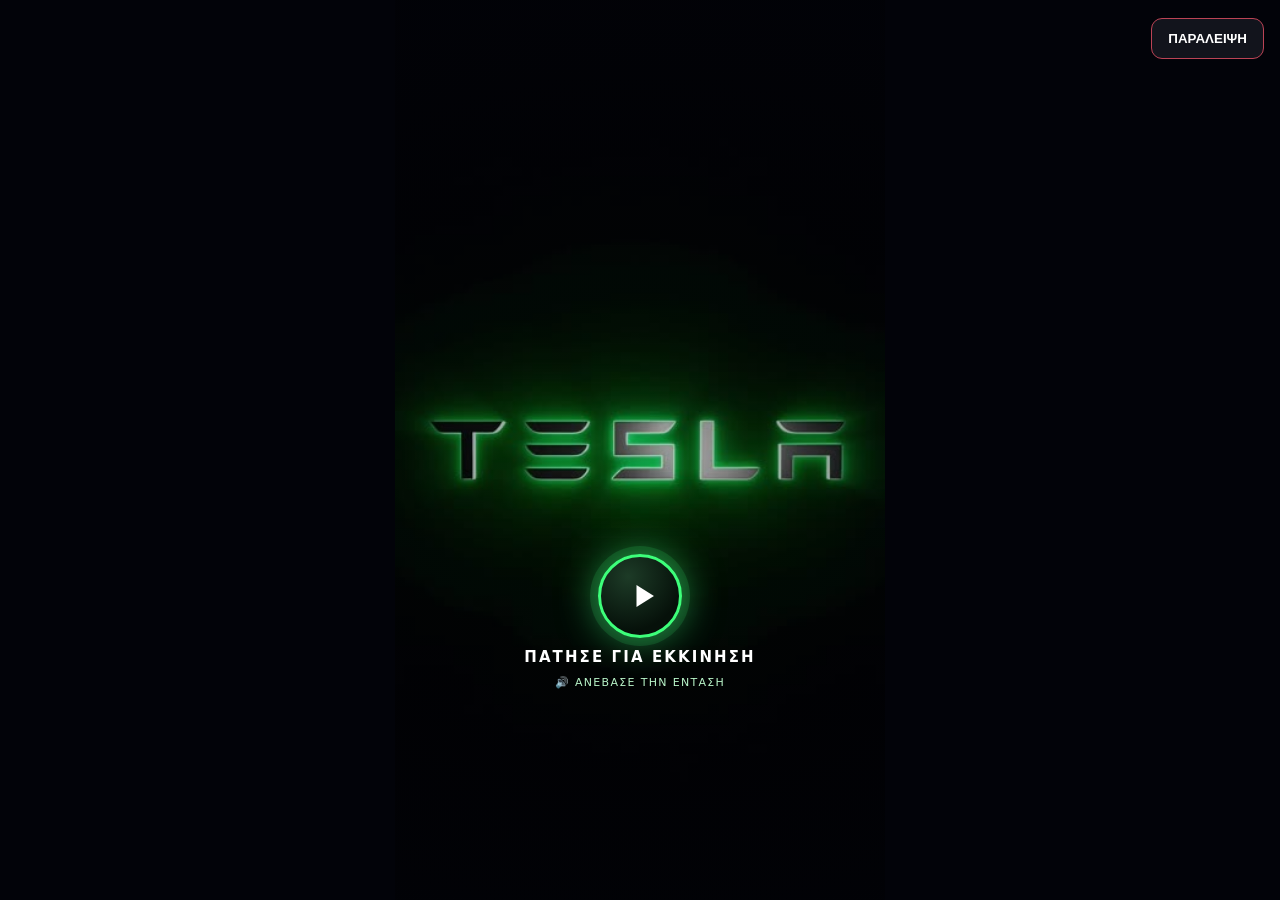
<file: index.html>
<!doctype html>
<html lang="el">
<head>
  <meta charset="utf-8">
  <meta name="viewport" content="width=device-width,initial-scale=1,viewport-fit=cover">
  <meta name="theme-color" content="#090b10">
  <title>Γιάννης 10 | Tesla Party</title>
  <link rel="stylesheet" href="style.css">
</head>
<body>
  <div id="intro-overlay" class="intro-overlay" aria-label="Tesla intro video">
    <video id="intro-video" class="intro-video" playsinline webkit-playsinline preload="auto" poster="assets/intro-poster.jpg">
      <source src="assets/intro.mp4" type="video/mp4">
    </video>
    <div id="intro-gate" class="intro-gate">
      <button id="intro-start" class="intro-start" type="button" aria-label="Έναρξη με ήχο">
        <span class="start-ring"><svg viewBox="0 0 100 100" aria-hidden="true"><path d="M38 26 76 50 38 74Z" fill="white"/></svg></span>
        <b>ΠΑΤΗΣΕ ΓΙΑ ΕΚΚΙΝΗΣΗ</b>
        <small>🔊 ΑΝΕΒΑΣΕ ΤΗΝ ΕΝΤΑΣΗ</small>
      </button>
    </div>
    <button id="intro-unmute" class="intro-unmute" type="button" hidden>🔇 ΠΑΤΗΣΕ ΓΙΑ ΗΧΟ</button>
    <button id="skip-intro" class="skip-intro" type="button">ΠΑΡΑΛΕΙΨΗ</button>
  </div>

  <main id="site-shell" class="shell shell-hidden locked">
    <header class="ri" style="--d:0s">
      <b class="mark">T</b>
      <div>TESLA<small>BIRTHDAY ACCESS PORTAL</small></div>
      <span>● ONLINE</span>
    </header>

    <section id="activation" class="activation">
      <button id="power" class="power-button" aria-label="Επιβεβαίωση παρουσίας" type="button">
        <span class="power-glow"></span>
        <span class="power-sheen"></span>
        <span class="power-ring"></span>
        <span class="power-core">
          <svg viewBox="0 0 100 100" aria-hidden="true">
            <path d="M58 8 24 56H47L42 92 76 44H53Z" fill="white"/>
          </svg>
        </span>
      </button>
      <div class="act-text">
        <h3 class="cta">ΠΑΤΑ ΓΙΑ ΕΝΕΡΓΟΠΟΙΗΣΗ</h3>
        <small>ΕΠΙΒΕΒΑΙΩΣΗ ΠΑΡΟΥΣΙΑΣ · TOUCH TO ACTIVATE</small>
      </div>
    </section>

    <section id="access" class="ri" style="--d:.15s" hidden>
      <div class="access-row">
        <div class="unlock" aria-hidden="true"><svg viewBox="0 0 24 24"><path d="M7 11V8a5 5 0 0 1 9.6-2" fill="none" stroke="currentColor" stroke-width="2" stroke-linecap="round"/><rect x="5" y="11" width="14" height="10" rx="2.5" fill="currentColor"/></svg></div>
        <div class="access-text">
          <p>KEY CARD <span id="card-number">001</span> · <strong>ACCESS GRANTED</strong></p>
          <h1 id="guest-name">ΑΛΕΞΑΝΔΡΟΣ</h1>
        </div>
      </div>
      <p class="access-note">Το προσωπικό σου κλειδί για το πάρτι μόλις ενεργοποιήθηκε!</p>
      <small class="access-small">Η καταγραφή παρουσίας δεν έχει ενεργοποιηθεί ακόμη.</small>
    </section>

    <section class="hero" id="hero">
      <div class="photo" id="hero-photo">
        <img src="assets/roadster.jpg" alt="Tesla Roadster — Κυριακή 29 Νοεμβρίου, 14:00, TenPin Bowling Καλαμαριά">
        <video id="landing-video" class="landing-video" muted playsinline webkit-playsinline preload="auto" aria-hidden="true" tabindex="-1">
          <source src="assets/landing.mp4" type="video/mp4">
        </video>
        <img class="sky-cover" src="assets/roadster-clean.jpg" alt="" aria-hidden="true">
        <canvas id="smoke-canvas" class="smoke-canvas" aria-hidden="true"></canvas>
        <img class="panels-overlay ri" style="--d:.1s" src="assets/panels.webp" alt="" aria-hidden="true">
        <a class="maps-hotspot ri" style="--d:.3s" href="https://www.google.com/maps/search/?api=1&query=TenPin%20Bowling%2C%20Mitropolitou%20Kallidou%20112%2C%20Kalamaria%20551%2031" target="_blank" rel="noopener" aria-label="TenPin Bowling Καλαμαριά — άνοιγμα στους Χάρτες Google"><span></span></a>
      </div>
      <div class="copy ri" style="--d:.35s">
        <small>YOU'RE INVITED</small>
        <h2>ΓΙΑΝΝΗΣ <em>10</em></h2>
        <p class="invite-text">Σε περιμένω να γιορτάσουμε μαζί τα 10α γενέθλιά μου σε ένα ξεχωριστό <b>Tesla Party</b> με πολλή διασκέδαση, μπόουλινγκ και ποδόσφαιρο!</p>
      </div>
    </section>

    <section class="details ri" style="--d:.55s">
      <div class="d-date"><small>ΗΜΕΡΟΜΗΝΙΑ</small><b><span>Κυριακή</span> <span>29 Νοεμβρίου 2026</span></b></div>
      <div class="d-time"><small>ΩΡΑ</small><b>14:00</b></div>
      <div class="d-place"><small>ΤΟΠΟΘΕΣΙΑ</small><b><span>TenPin Bowling</span> <span>Καλαμαριά</span></b></div>
    </section>

    <nav class="ri" style="--d:.75s">
      <a href="https://www.google.com/maps/search/?api=1&query=TenPin%20Bowling%2C%20Mitropolitou%20Kallidou%20112%2C%20Kalamaria%20551%2031" target="_blank" rel="noopener">📍 ΟΔΗΓΙΕΣ ΠΡΟΣΒΑΣΗΣ</a>
      <a href="party.ics" download>📅 ΠΡΟΣΘΗΚΗ ΣΤΟ ΗΜΕΡΟΛΟΓΙΟ</a>
    </nav>

    <section class="video ri" style="--d:.9s">
      <h3>VIDEO INVITATION</h3>
      <p>Το intro ενεργοποιήθηκε. Μπορείς να το ξαναδείς ή να επαναλάβεις την ενεργοποίηση.</p>
      <div class="video-actions">
        <button id="replay-intro" class="secondary-btn" type="button">▶ ΠΑΙΞΕ ΞΑΝΑ ΤΟ INTRO</button>
        <button id="replay" class="secondary-btn" type="button">⚡ ΕΠΑΝΑΛΗΨΗ ΕΝΕΡΓΟΠΟΙΗΣΗΣ</button>
      </div>
    </section>

    <footer class="ri" style="--d:1s">TESLA PARTY · ΓΙΑΝΝΗΣ 10 <span>KEY CARD <b id="footer-number">001</b></span></footer>
  </main>

  <script src="launch-env.js"></script>
  <script src="smoke.js"></script>
  <script src="script.js"></script>
</body>
</html>
</file>
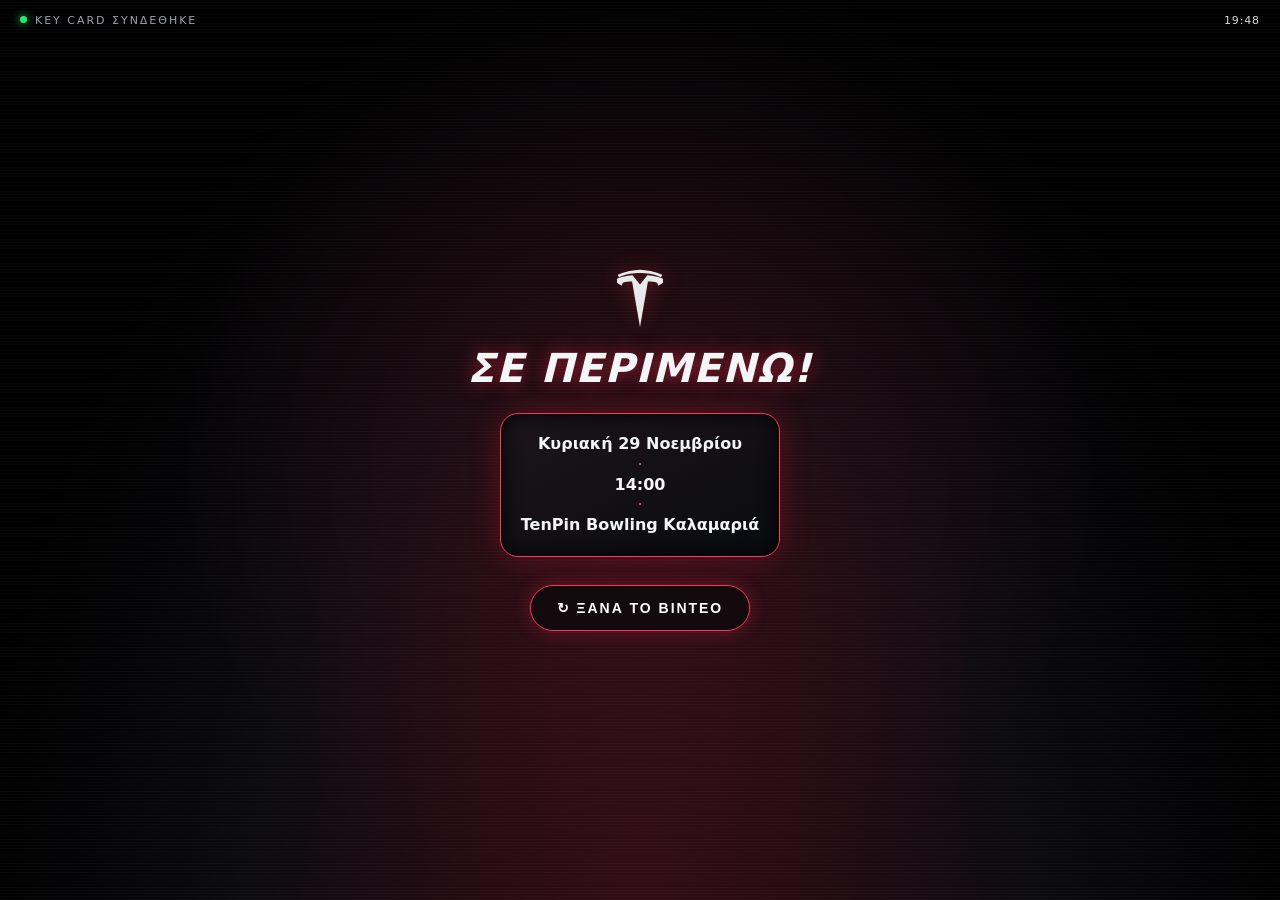
<file: nfc/index.html>
<!doctype html>
<html lang="el">
<head>
<meta charset="utf-8">
<meta name="viewport" content="width=device-width,initial-scale=1,viewport-fit=cover">
<meta name="theme-color" content="#000000">
<title>Γιάννης 10 · Tesla Key</title>
<meta name="description" content="Ενεργοποίησε το Tesla του Γιάννη">
<link rel="stylesheet" href="nfc.css">
</head>
<body>
<main id="screen" class="screen state-idle">
  <div class="bg-glow"></div>
  <div class="scanline"></div>

  <header class="topbar">
    <span class="status"><i class="dot"></i>KEY CARD ΣΥΝΔΕΘΗΚΕ</span>
    <span class="clock" id="clock">--:--</span>
  </header>

  <section class="boot" id="boot">
    <svg class="tlogo" viewBox="0 0 342 432" aria-hidden="true">
      <path fill="currentColor" d="M171 432 230 93c56 0 74 6 76 31 0 0 38-14 56-43C294 49 226 47 226 47L171 115 116 47S48 49-20 81c18 29 56 43 56 43 2-25 20-31 76-31l59 339Z" transform="translate(0 0)"/>
      <path fill="currentColor" d="M171 30c45 0 100 6 156 31 7-13 9-19 9-19C275 18 220 6 171 5 122 6 67 18 6 42c0 0 3 7 9 19C71 36 126 30 171 30Z"/>
    </svg>
    <div class="brand">T E S L A</div>
    <div class="sub">ΓΕΝΕΘΛΙΑ ΓΙΑΝΝΗ · 10</div>

    <button id="power" class="power" type="button" aria-label="Ενεργοποίηση">
      <span class="ring"></span>
      <svg class="bolt" viewBox="0 0 100 100" aria-hidden="true"><path d="M58 8 24 56H47L42 92 76 44H53Z" fill="#fff"/></svg>
    </button>
    <div class="label">ΕΝΕΡΓΟΠΟΙΗΣΗ</div>
    <div class="hint">ΠΑΤΑ ΓΙΑ ΕΝΕΡΓΟΠΟΙΗΣΗ</div>
  </section>

  <section class="poweron" id="poweron" aria-hidden="true">
    <svg class="tlogo big" viewBox="0 0 342 432" aria-hidden="true">
      <path fill="currentColor" d="M171 432 230 93c56 0 74 6 76 31 0 0 38-14 56-43C294 49 226 47 226 47L171 115 116 47S48 49-20 81c18 29 56 43 56 43 2-25 20-31 76-31l59 339Z"/>
      <path fill="currentColor" d="M171 30c45 0 100 6 156 31 7-13 9-19 9-19C275 18 220 6 171 5 122 6 67 18 6 42c0 0 3 7 9 19C71 36 126 30 171 30Z"/>
    </svg>
    <div class="bar"><i></i></div>
    <div class="ptext">ΕΝΕΡΓΟΠΟΙΗΣΗ ΣΥΣΤΗΜΑΤΟΣ…</div>
  </section>

  <section class="player" id="player">
    <video id="video" playsinline webkit-playsinline preload="auto"></video>
    <div class="tap-sound" id="tapSound" hidden>🔊 ΠΑΤΑ ΓΙΑ ΗΧΟ</div>
  </section>

  <section class="endcard" id="endcard">
    <svg class="tlogo small" viewBox="0 0 342 432" aria-hidden="true">
      <path fill="currentColor" d="M171 432 230 93c56 0 74 6 76 31 0 0 38-14 56-43C294 49 226 47 226 47L171 115 116 47S48 49-20 81c18 29 56 43 56 43 2-25 20-31 76-31l59 339Z"/>
      <path fill="currentColor" d="M171 30c45 0 100 6 156 31 7-13 9-19 9-19C275 18 220 6 171 5 122 6 67 18 6 42c0 0 3 7 9 19C71 36 126 30 171 30Z"/>
    </svg>
    <h1>ΣΕ ΠΕΡΙΜΕΝΩ!</h1>
    <div class="info">
      <div><b>Κυριακή 29 Νοεμβρίου</b></div>
      <div class="sep">·</div>
      <div><b>14:00</b></div>
      <div class="sep">·</div>
      <div><b>TenPin Bowling Καλαμαριά</b></div>
    </div>
    <button id="replay" class="replay" type="button">↻ ΞΑΝΑ ΤΟ ΒΙΝΤΕΟ</button>
  </section>
</main>
<script src="nfc.js"></script>
</body>
</html>
</file>
<file: style.css>
*{box-sizing:border-box}body{margin:0;background:radial-gradient(ellipse at top,#341015,#090b10 55%);color:#f4f5f7;font-family:system-ui,-apple-system,sans-serif}.shell{max-width:600px;margin:auto;padding:24px 18px 40px}header{display:flex;align-items:center;gap:12px;margin-bottom:24px;font-size:20px;font-weight:800;letter-spacing:.35em}.mark{font-size:28px;border:1px solid #ed3341;border-radius:12px;padding:5px 14px}header small{display:block;font-size:8px;letter-spacing:.12em;color:#aaa;margin-top:5px}header span{margin-left:auto;font-size:10px;color:#fc6670;letter-spacing:0}#activation{text-align:center;padding:26px 0 36px}#power{display:grid;place-items:center;width:170px;height:170px;margin:auto;border-radius:50%;border:5px solid #f43c56;background:radial-gradient(circle at 35% 20%,#40434b,#111218 65%,#050609);box-shadow:0 0 0 9px #a522362b,0 0 35px #ed294b,inset 0 0 25px #000;animation:pulse 2.2s infinite;cursor:pointer}#power svg{width:100px;height:100px;filter:drop-shadow(0 0 8px #fff8)}#activation h3{font-size:16px;letter-spacing:.08em}#activation small{color:#aaa;letter-spacing:.2em}#activation.pressed #power{filter:brightness(2.2);transform:scale(.93)}#access{text-align:center;border:1px solid #7e2631;border-radius:20px;padding:24px 12px;background:linear-gradient(155deg,#1c151b,#090b10);box-shadow:0 0 40px #bd112a20}#access[hidden],#activation[hidden]{display:none}#access.reveal{animation:reveal .8s both}#access>p:first-child,#access>p:nth-of-type(2){color:#b6b8bf;letter-spacing:.2em;font-size:11px}#access strong{color:#ff5967;letter-spacing:.2em}.unlock{width:72px;height:72px;margin:17px auto;display:grid;place-items:center;border:2px solid #f43d51;border-radius:50%;box-shadow:0 0 28px #ed1f3b88;font-size:43px}#access h1{font-size:clamp(30px,8vw,45px);margin:0;overflow-wrap:anywhere}#access small{color:#bba;font-size:11px}.hero{margin-top:22px;border:1px solid #80202b;border-radius:18px;overflow:hidden;background:#0c0d12}.photo{position:relative;overflow:hidden}.photo img{display:block;width:100%;aspect-ratio:1.85;object-fit:cover}.glow{position:absolute;inset:40% 0 0;background:radial-gradient(ellipse at 50% 100%,#ff6b34b8,transparent 60%);opacity:0}.smoke{position:absolute;bottom:-30%;width:65%;height:60%;border-radius:50%;background:radial-gradient(ellipse,#e5e5e5d0,#a8a8b088 40%,transparent 70%);filter:blur(14px);opacity:0}.a{left:-15%}.b{left:20%}.c{right:-20%}.launch .glow{animation:glow 3s}.launch .smoke{animation:smoke 3s ease-out}.launch .b{animation-delay:.2s}.launch .c{animation-delay:.4s}.launch img{animation:shake .12s 10 alternate}.copy{text-align:center;padding:18px 20px 24px}.copy small{color:#ff5360;letter-spacing:.3em}.copy h2{font-size:clamp(28px,8vw,46px);margin:5px 0}.copy em{font-style:normal;color:#ff4a5a}.copy p{font-size:15px;line-height:1.6}.details{display:grid;grid-template-columns:1fr .7fr 1fr;gap:8px;margin-top:15px}.details div{border:1px solid #b82938;border-radius:12px;padding:15px 7px;text-align:center;background:#171016;min-height:106px}.details small{display:block;font-size:9px;color:#ff6b76;margin-bottom:9px}.details b{font-size:clamp(11px,2.7vw,15px)}nav{display:grid;gap:10px;margin:22px 0}nav a,.video button{display:block;width:100%;text-align:center;border:1px solid #a42b38;border-radius:12px;padding:15px 10px;color:white;text-decoration:none;font-weight:750;font-size:12px;background:#171016}nav a:first-child{background:linear-gradient(90deg,#d51c35,#8f1324)}.video{text-align:center;padding:24px 12px;border:1px dashed #6d323c;border-radius:16px}.video p{color:#aaa;font-size:13px}footer{margin-top:25px;padding-top:18px;border-top:1px solid #38252c;display:flex;justify-content:space-between;gap:12px;color:#8d8f98;font-size:10px}footer b{color:#ff5362}@keyframes pulse{50%{box-shadow:0 0 0 10px #a5223622,0 0 52px #ff2449e0,inset 0 0 25px #000}}@keyframes reveal{from{opacity:0;transform:translateY(25px) scale(.92)}to{opacity:1;transform:none}}@keyframes glow{20%{opacity:1}80%{opacity:.8}100%{opacity:0}}@keyframes smoke{0%{opacity:0;transform:translateY(30%) scale(.4)}30%{opacity:.85}100%{opacity:0;transform:translateY(-95%) scale(2)}}@keyframes shake{from{transform:translateX(-2px)}to{transform:translateX(2px)}}@media(max-width:380px){header{font-size:16px}header span{font-size:8px}}@media(prefers-reduced-motion:reduce){*,*:before,*:after{animation:none!important}}
/* ROCKET UPGRADE — visible launch jets and smoke, aligned to the lower half of the car */
.photo{isolation:isolate;overflow:hidden}
.photo img{position:relative;z-index:0}
.photo .glow{z-index:1;pointer-events:none;inset:48% 0 -5%;background:radial-gradient(ellipse at 46% 92%,rgba(255,109,41,.98) 0%,rgba(255,52,36,.62) 25%,transparent 72%);mix-blend-mode:screen}
.photo .smoke{z-index:2;pointer-events:none;position:absolute;bottom:-40%;height:100%;width:95%;border-radius:50%;opacity:0;filter:blur(17px);background:radial-gradient(ellipse at center,rgba(244,244,248,.9) 0%,rgba(201,205,220,.85) 23%,rgba(116,119,133,.60) 44%,transparent 72%);transform:translateY(32%) scale(.35)}
.photo .smoke.a{left:-38%}
.photo .smoke.b{left:2%;bottom:-45%}
.photo .smoke.c{right:-38%}
.launch .glow{animation:rocketFlare 4.6s ease-out both}
.launch .smoke{animation:rocketSmoke 4.8s ease-out both}
.launch .smoke.b{animation-delay:.12s}
.launch .smoke.c{animation-delay:.24s}
.launch .photo img{animation:rocketRattle .095s 22 alternate}
#activation.pressed #power{box-shadow:0 0 0 10px #ff344766,0 0 70px #ff294b,inset 0 0 35px #f84a56;transition:filter .16s,transform .16s}
@keyframes rocketFlare{0%{opacity:0;transform:scale(.3)}8%{opacity:1;transform:scale(1.2)}28%{opacity:1;transform:scale(1.65)}72%{opacity:.66;transform:scale(1.4)}100%{opacity:0;transform:scale(1.8)}}
@keyframes rocketSmoke{0%{opacity:0;transform:translateY(38%) scale(.35)}8%{opacity:.93}35%{opacity:1;transform:translateY(5%) scale(.85)}65%{opacity:.88;transform:translateY(-22%) scale(1.3)}100%{opacity:0;transform:translateY(-52%) scale(1.8)}}
@keyframes rocketRattle{from{transform:translate(-2px,1px)}to{transform:translate(2px,-1px)}}
@media(prefers-reduced-motion:reduce){.launch .photo img{animation:none}.launch .smoke{animation-duration:1.8s}.launch .glow{animation-duration:1.8s}}

/* v2: smoke plumes and launch jets inspired by the invitation's visible exhaust clouds. */
.photo .jet-system{position:absolute;inset:0;pointer-events:none;overflow:hidden;z-index:3;isolation:isolate}
.jet-system .jet{position:absolute;bottom:-28%;height:88%;width:13%;opacity:0;filter:blur(9px);transform:scaleY(.15);transform-origin:bottom;background:linear-gradient(to top,rgba(255,255,255,.08) 0%,#fff8df 28%,#fff 45%,#85caff 64%,transparent 100%);border-radius:50% 50% 0 0;mix-blend-mode:screen}
.jet-left{left:31%}.jet-right{left:58%}
.jet-system .exhaust-glow{position:absolute;bottom:-28%;left:15%;width:70%;height:65%;border-radius:50%;opacity:0;background:radial-gradient(ellipse,#fff9e8 0%,#ffb149 22%,#e82c2c8c 48%,transparent 72%);filter:blur(16px);mix-blend-mode:screen}
.jet-system .puff{position:absolute;bottom:-25%;width:38%;height:45%;border-radius:50%;background:radial-gradient(ellipse,rgba(244,247,250,.97) 0%,rgba(186,195,208,.87) 38%,rgba(81,88,110,.46) 61%,transparent 73%);filter:blur(8px);opacity:0;transform:translateY(10%) scale(.2)}
.jet-system .puff-1{left:-15%;--dx:-30px;--dy:-80px;--delay:.10s}.jet-system .puff-2{left:5%;--dx:-45px;--dy:-100px;--delay:.25s}.jet-system .puff-3{left:22%;--dx:30px;--dy:-140px;--delay:.45s}.jet-system .puff-4{left:44%;--dx:-10px;--dy:-110px;--delay:.15s}.jet-system .puff-5{left:64%;--dx:48px;--dy:-100px;--delay:.4s}.jet-system .puff-6{left:85%;--dx:60px;--dy:-80px;--delay:.6s}.jet-system .puff-7{left:0%;--dx:-40px;--dy:-130px;--delay:.75s}.jet-system .puff-8{left:16%;--dx:10px;--dy:-95px;--delay:1s}.jet-system .puff-9{left:45%;--dx:50px;--dy:-125px;--delay:1.2s}.jet-system .puff-10{left:70%;--dx:-30px;--dy:-100px;--delay:1.45s}.jet-system .puff-11{left:32%;--dx:20px;--dy:-140px;--delay:1.75s}
.launch .jet-system .jet{animation:jetsRise 4.6s .65s ease-out both}.launch .jet-system .jet-right{animation-delay:.74s}
.launch .jet-system .exhaust-glow{animation:rocketBloom 4.7s .7s ease-out both}
.launch .jet-system .puff{animation:puffCloud 3.6s var(--delay) ease-out both}
@keyframes jetsRise{0%{opacity:0;transform:scaleY(.15)}15%{opacity:1;transform:scaleY(.95)}55%{opacity:.9;transform:scaleY(1.25)}100%{opacity:0;transform:scaleY(1.7)}}
@keyframes rocketBloom{0%{opacity:0;transform:scale(.3)}15%{opacity:.85;transform:scale(1)}60%{opacity:.8;transform:scale(1.3)}100%{opacity:0;transform:scale(1.8)}}
@keyframes puffCloud{0%{opacity:0;transform:translate(0,45px) scale(.2)}15%{opacity:.88}48%{opacity:.9;transform:translate(0,-38px) scale(1.2)}100%{opacity:0;transform:translate(var(--dx),var(--dy)) scale(2.1)}}
@media(prefers-reduced-motion:reduce){.launch .jet-system .jet,.launch .jet-system .puff,.launch .jet-system .exhaust-glow{animation:none!important}}

/* FIX: intro must occupy the entire viewport, without any visible page below. */
html,body {min-height:100%;}
body.playing-intro {overflow:hidden;}
#intro-overlay[hidden], #site-shell[hidden], .shell-hidden {display:none!important;}
#intro-overlay.intro-overlay {position:fixed!important;inset:0!important;width:100vw!important;height:100dvh!important;z-index:99999!important;display:flex!important;align-items:center;justify-content:center;background:#020309!important;overflow:hidden;}
#intro-overlay[hidden].intro-overlay {display:none!important;}
#intro-video.intro-video {display:block;width:100%;height:100%;object-fit:contain;background:#020309;}
#skip-intro.skip-intro {position:absolute;right:16px;top:max(18px,env(safe-area-inset-top));z-index:2;padding:12px 16px;border-radius:11px;color:white;background:#161820d9;border:1px solid #bb4355;font-weight:700;cursor:pointer;}
/* Remove ALL previously invented smoke/jet visuals. */
.photo .smoke,.photo .glow,.photo .rocket-flame,.photo .jet-system {display:none!important;}
.launch .photo img {animation:none!important;}
.photo .footage-smoke {position:absolute;inset:0;z-index:4;pointer-events:none;overflow:hidden;}
.photo .smoke-from-video {position:absolute;display:block;width:48%;height:92%;bottom:-25%;opacity:0;background:url('assets/rocket-smoke.webp') center/100% 100% no-repeat;filter:contrast(1.08) brightness(1.12);pointer-events:none;}
.photo .smoke-left {left:3%;}
.photo .smoke-right {right:3%;transform:scaleX(-1);}
.launch .photo .smoke-left {animation:footageCloudLeft 5s ease-out forwards;}
.launch .photo .smoke-right {animation:footageCloudRight 5s .23s ease-out forwards;}
@keyframes footageCloudLeft {0%{opacity:0;transform:translate(0,35%) scale(.5)}18%{opacity:.96}56%{opacity:.83;transform:translate(-7%,-8%) scale(1.1)}100%{opacity:0;transform:translate(-22%,-45%) scale(1.7)}}
@keyframes footageCloudRight {0%{opacity:0;transform:translate(0,35%) scaleX(-1) scale(.5)}18%{opacity:.96}56%{opacity:.83;transform:translate(7%,-8%) scaleX(-1) scale(1.1)}100%{opacity:0;transform:translate(22%,-45%) scaleX(-1) scale(1.7)}}
@media (prefers-reduced-motion:reduce){.launch .photo .smoke-from-video{animation:none!important;}}

/* ===== v3 (2026-11): sound-on intro gate, compact button panel, canvas thruster vapor ===== */
.intro-gate{position:absolute;inset:0;z-index:1;display:grid;place-items:center;background:radial-gradient(ellipse at 50% 55%,rgba(2,3,9,.15),rgba(2,3,9,.75) 70%)}
.intro-gate[hidden]{display:none}
.intro-start{display:grid;justify-items:center;gap:10px;margin-top:38vh;background:none;border:0;color:#fff;cursor:pointer;font:inherit}
.intro-start .start-ring{width:84px;height:84px;border-radius:50%;display:grid;place-items:center;border:3px solid #3dff7a;background:radial-gradient(circle at 35% 25%,#1d3b27,#06110a 70%);box-shadow:0 0 0 8px #3dff7a22,0 0 40px #3dff7a99;animation:startPulse 1.8s infinite}
.intro-start svg{width:46px;height:46px;margin-left:4px}
.intro-start b{font-size:15px;letter-spacing:.14em}
.intro-start small{font-size:11px;letter-spacing:.12em;color:#b9f5c9}
@keyframes startPulse{50%{box-shadow:0 0 0 14px #3dff7a11,0 0 64px #3dff7acc}}
.intro-unmute{position:absolute;left:50%;bottom:max(28px,env(safe-area-inset-bottom));transform:translateX(-50%);z-index:2;padding:13px 20px;border-radius:12px;border:1px solid #3dff7a;background:#0b1a10e6;color:#fff;font-weight:800;letter-spacing:.06em}
.intro-unmute[hidden]{display:none}

.shell{padding-top:16px}
header{margin-bottom:12px}
#activation{display:flex;align-items:center;gap:16px;text-align:left;padding:12px 16px;margin:0;border:1px solid #6b2430;border-radius:16px;background:linear-gradient(120deg,#1a1117,#0b0c11)}
#activation #power{width:84px;height:84px;margin:0;flex:none;border-width:3px;box-shadow:0 0 0 6px #a522362b,0 0 22px #ed294b,inset 0 0 18px #000}
#activation #power svg{width:48px;height:48px}
#activation .act-text{display:block}
#activation h3{font-size:14px;margin:0 0 5px;letter-spacing:.06em}
#activation small{font-size:10px;letter-spacing:.18em}
#activation.pressed #power{transform:scale(.92)}

#access{padding:10px 14px 10px;border-radius:16px}
#access .access-row{display:flex;align-items:center;gap:12px;text-align:left}
#access .unlock{width:44px;height:44px;margin:0;flex:none;font-size:0;color:#ff5a68;border-width:2px;box-shadow:0 0 16px #ed1f3b88}
#access .unlock svg{width:22px;height:22px}
#access .access-text p{margin:0 0 2px;color:#b6b8bf;letter-spacing:.14em;font-size:10px}
#access .access-text strong{color:#ff5967;letter-spacing:.14em}
#access h1{font-size:clamp(22px,6.4vw,32px);line-height:1.1;margin:0}
#access .access-note{margin:8px 0 0;font-size:12.5px;color:#e9e9ee}
#access .access-small{display:block;margin-top:3px;font-size:10px;color:#8f8f99}

.hero{margin-top:14px}
.photo .smoke-canvas{position:absolute;inset:0;width:100%;height:100%;z-index:5;pointer-events:none}
.photo img{will-change:transform}
.photo .footage-smoke{display:none!important}
.retry-sound{display:block;margin:12px auto;padding:12px 16px;border:1px solid #ff5168;border-radius:12px;background:#581a26;color:#fff;font-weight:700}

/* ===== v4: pre-rendered Roadster landing, crisp panels on top, Maps hotspot ===== */
.photo .landing-video{position:absolute;inset:0;width:100%;height:100%;object-fit:cover;z-index:1;opacity:0;pointer-events:none;background:transparent}
.photo .landing-video.show{opacity:1}
.photo .landing-video.show.fade{opacity:0;transition:opacity .45s ease}
.photo .smoke-canvas{z-index:2}
.photo .panels-overlay{position:absolute;inset:0;width:100%;height:100%;object-fit:cover;z-index:3;pointer-events:none}
/* Location panel → Google Maps. Positions are % of the 1.85:1 photo box (image 1500x730, object-fit:cover). */
.photo .maps-hotspot{position:absolute;z-index:4;left:63.4%;top:3.6%;width:35%;height:30.4%;display:block;-webkit-tap-highlight-color:transparent;border-radius:6px;outline:none}
.photo .maps-hotspot span{position:absolute;inset:0;clip-path:polygon(10% 0,100% 0,93% 100%,0 100%);background:linear-gradient(110deg,transparent 30%,rgba(255,255,255,.22) 50%,transparent 70%) -200% 0/200% 100% no-repeat;animation:mapsHint 4.5s 2s infinite}
.photo .maps-hotspot:hover span,.photo .maps-hotspot:focus-visible span,.photo .maps-hotspot:active span{background:rgba(255,70,90,.22);box-shadow:inset 0 0 18px rgba(255,80,100,.9);animation:none}
.photo .maps-hotspot:active{transform:scale(.97)}
@keyframes mapsHint{0%{background-position:-200% 0}35%,100%{background-position:200% 0}}
@media(prefers-reduced-motion:reduce){.photo .maps-hotspot span{animation:none}}

/* v5: bigger, bold invite paragraph (matches the info-box values) */
.copy p.invite-text{font-size:clamp(16px,4.6vw,19px);font-weight:700;line-height:1.45;color:#f4f5f7;margin:10px auto 0;max-width:30ch;text-wrap:balance}
.copy p.invite-text b{color:#ff4a5a;font-weight:800;white-space:nowrap}

/* v5: bigger, bold info boxes — date on its own full-width row, time + place below */
.details{grid-template-columns:.8fr 1.2fr;gap:9px}
.details .d-date{grid-column:1/-1}
.details div{min-height:0;padding:13px 8px 14px;display:flex;flex-direction:column;justify-content:center;align-items:center}
.details small{font-size:11px;letter-spacing:.14em;margin-bottom:7px}
.details b{font-size:clamp(16px,4.6vw,19px);font-weight:800;line-height:1.3;color:#f4f5f7}
.details b span{display:block;white-space:nowrap}
.details .d-date b span{display:inline}
.details .d-time b{font-size:clamp(22px,6.2vw,26px)}
@media(max-width:340px){.details .d-date b span{display:block}}

/* ===== v6: locked teaser (car + big centred key button) → staggered reveal on tap ===== */
/* Button internals: decorative layers are absolute, so the bolt sits exactly at the button's centre. */
#power{position:relative;padding:0;overflow:visible}
#power .power-glow,#power .power-sheen,#power .power-ring{position:absolute;inset:0;border-radius:50%;pointer-events:none}
#power .power-core{position:absolute;inset:0;display:grid;place-items:center;pointer-events:none}
#power .power-core svg{display:block;margin:0}

/* hero (photo h = width/1.85) + 46px gap + half button (75px) → the button's centre lands on the screen's centre */
.shell.locked{min-height:100vh;min-height:100dvh;display:flex;flex-direction:column;justify-content:flex-start;padding-top:max(16px,env(safe-area-inset-top),calc(50vh - (min(100vw,600px) - 36px)/1.85 - 121px));padding-top:max(16px,env(safe-area-inset-top),calc(50dvh - (min(100vw,600px) - 36px)/1.85 - 121px));padding-bottom:max(36px,env(safe-area-inset-bottom))}
.shell.locked>.ri,.shell.locked .copy{display:none}
.shell.locked>#hero{order:1;margin-top:0}
.shell.locked>#activation{order:2}
.locked .photo .panels-overlay,.locked .photo .maps-hotspot{opacity:0;visibility:hidden;pointer-events:none}
.photo .sky-cover{position:absolute;inset:0;width:100%;height:100%;object-fit:cover;z-index:1;pointer-events:none;
  -webkit-mask-image:linear-gradient(to bottom,#000 0,#000 37%,transparent 47%);mask-image:linear-gradient(to bottom,#000 0,#000 37%,transparent 47%);transition:opacity .9s ease .15s}
.shell:not(.locked) .photo .sky-cover{opacity:0}

.shell.locked #activation{flex-direction:column;gap:20px;padding:46px 0 0;border:0;background:none;text-align:center}
.shell.locked #activation #power{width:150px;height:150px;border-width:5px;background:radial-gradient(circle at 35% 22%,#4a4d56,#14151b 62%,#050609);animation:keyPulse 1.6s ease-in-out infinite}
.shell.locked #activation #power svg{width:78px;height:78px;filter:drop-shadow(0 0 10px #fffa) drop-shadow(0 0 22px #ff3b55aa)}
.shell.locked #power .power-ring{inset:-5px;border:3px solid #ff3a52;animation:keyRing 1.6s ease-out infinite}
.shell.locked #power .power-glow{inset:-22px;background:radial-gradient(circle,#ff27484d 0,transparent 68%);animation:keyGlow 1.6s ease-in-out infinite}
.shell.locked #activation .act-text h3.cta{margin:0 0 8px;font-size:19px;font-weight:900;letter-spacing:.1em;color:#fff;text-shadow:0 0 14px #ff2c4a;animation:ctaBlink 1.6s ease-in-out infinite}
.shell.locked #activation .act-text small{font-size:10px;letter-spacing:.16em;color:#a9aab2}
.shell.locked #activation.pressed #power{animation:keyOut .85s cubic-bezier(.3,0,.2,1) forwards}
.shell.locked #activation.pressed .act-text{opacity:0;transform:translateY(10px);transition:opacity .35s,transform .35s}
.shell.locked #activation.pressed .power-ring,.shell.locked #activation.pressed .power-glow{animation:none;opacity:0}

@keyframes keyPulse{0%,100%{transform:scale(1);box-shadow:0 0 0 8px #ff2a4a26,0 0 34px #ed294b,inset 0 0 22px #000}50%{transform:scale(1.045);box-shadow:0 0 0 14px #ff2a4a1a,0 0 70px #ff2449,inset 0 0 22px #000}}
@keyframes keyRing{0%{transform:scale(1);opacity:.85}100%{transform:scale(1.55);opacity:0}}
@keyframes keyGlow{50%{opacity:.55}}
@keyframes ctaBlink{0%,100%{opacity:1}50%{opacity:.5}}
@keyframes keyOut{0%{transform:scale(1);filter:none}22%{transform:scale(.9);filter:brightness(2.4);box-shadow:0 0 0 12px #ff344766,0 0 90px #ff294b,inset 0 0 40px #f84a56}100%{transform:scale(.35);opacity:0;filter:brightness(2.4)}}

/* Reveal: items appear one after another (fade + slide up). */
.shell.revealing .ri{opacity:0;transform:translateY(24px);pointer-events:none}
.shell.revealing .photo .panels-overlay.ri{transform:scale(1.035)}
.shell.revealing .photo .maps-hotspot.ri{transform:none}
.ri{transition:opacity .75s ease var(--d,0s),transform .85s cubic-bezier(.2,.8,.2,1) var(--d,0s)}
.photo .maps-hotspot.ri{transition:opacity .6s ease var(--d,0s)}
#hero.flip{transition:transform .8s cubic-bezier(.2,.8,.2,1)}

@media(prefers-reduced-motion:reduce){
  .shell.revealing .ri,.shell.revealing .photo .panels-overlay.ri{transform:none}
  .ri{transition:opacity .5s ease calc(var(--d,0s)*.4)!important}
  .shell.locked #activation.pressed #power{opacity:0;transition:opacity .4s}
  #hero.flip{transition:none}
}
</file>
<file: nfc/nfc.css>
*{box-sizing:border-box;margin:0;padding:0}
html,body{height:100%;background:#000;color:#f4f5f7;font-family:system-ui,-apple-system,"Segoe UI",Roboto,sans-serif;overflow:hidden;-webkit-tap-highlight-color:transparent}
.screen{position:fixed;inset:0;display:grid;place-items:center;background:radial-gradient(ellipse at 50% 115%,#3a0c14 0%,#0b0b10 45%,#000 75%)}
.bg-glow{position:absolute;left:50%;top:52%;width:120vmin;height:120vmin;transform:translate(-50%,-50%);background:radial-gradient(circle,#ff1f3d22,transparent 60%);pointer-events:none;animation:breathe 4s ease-in-out infinite}
.scanline{position:absolute;inset:0;background:repeating-linear-gradient(0deg,#ffffff05 0 1px,transparent 1px 3px);pointer-events:none}
.topbar{position:absolute;top:0;left:0;right:0;display:flex;justify-content:space-between;padding:calc(14px + env(safe-area-inset-top)) 20px 0;font-size:11px;letter-spacing:.18em;color:#9da0a8}
.status .dot{display:inline-block;width:7px;height:7px;border-radius:50%;background:#2ee66b;box-shadow:0 0 8px #2ee66b;margin-right:8px;vertical-align:1px}
.clock{font-variant-numeric:tabular-nums;letter-spacing:.08em;color:#d6d7db}
section{position:absolute;inset:0;display:flex;flex-direction:column;align-items:center;justify-content:center;transition:opacity .6s ease}
.tlogo{width:58px;color:#e9e9ec;filter:drop-shadow(0 0 10px #ff2a4a55)}
.brand{margin-top:12px;font-size:20px;font-weight:700;letter-spacing:.42em;padding-left:.42em}
.sub{margin-top:8px;font-size:11px;letter-spacing:.3em;color:#ff5a68}
.power{position:relative;margin-top:9vh;width:184px;height:184px;border-radius:50%;border:5px solid #f43c56;background:radial-gradient(circle at 35% 22%,#3b3e46,#111218 62%,#050609);box-shadow:0 0 0 10px #a5223630,0 0 38px #ed294b,inset 0 0 26px #000;display:block;cursor:pointer;animation:pulse 2.2s ease-in-out infinite;outline:none;padding:0}
.power .bolt{position:absolute;left:50%;top:50%;width:96px;height:96px;transform:translate(-50%,-50%);filter:drop-shadow(0 0 9px #fffa)}
.power .ring{position:absolute;inset:-22px;border-radius:50%;border:2px solid #f43c5666;animation:ring 2.2s ease-out infinite}
.power:active{transform:scale(.95)}
.label{margin-top:30px;font-size:22px;font-weight:800;letter-spacing:.18em;padding-left:.18em}
.hint{margin-top:10px;font-size:12px;letter-spacing:.24em;color:#a9abb3;animation:blink 1.6s ease-in-out infinite}
.poweron,.player,.endcard{opacity:0;pointer-events:none}
.poweron .big{width:96px;opacity:0}
.bar{margin-top:34px;width:180px;height:3px;border-radius:3px;background:#ffffff1a;overflow:hidden}
.bar i{display:block;height:100%;width:0;background:linear-gradient(90deg,#ff2a4a,#fff);box-shadow:0 0 10px #ff2a4a}
.ptext{margin-top:14px;font-size:11px;letter-spacing:.3em;color:#a9abb3}
.player{background:#000}
.player video{width:100%;height:100%;object-fit:contain;background:#000}
.tap-sound{position:absolute;bottom:calc(30px + env(safe-area-inset-bottom));padding:10px 18px;border:1px solid #f43c56;border-radius:30px;background:#000a;font-size:12px;letter-spacing:.15em}
.endcard{padding:24px;text-align:center}
.endcard .small{width:46px}
.endcard h1{margin-top:18px;font-size:clamp(28px,9vw,40px);font-style:italic;font-weight:900;letter-spacing:.04em;text-shadow:0 0 18px #ff2a4a88}
.info{margin-top:22px;padding:18px 20px;border:1px solid #f43c56;border-radius:18px;background:linear-gradient(155deg,#1c151b,#090b10);box-shadow:0 0 30px #ed1f3b44,inset 0 0 20px #000;font-size:16px;line-height:1.55}
.info .sep{color:#ff5a68;line-height:1}
.replay{margin-top:28px;padding:14px 26px;border-radius:30px;border:1px solid #f43c56;background:#120a0d;color:#fff;font-size:14px;font-weight:700;letter-spacing:.14em;box-shadow:0 0 18px #ed294b55;cursor:pointer}
/* states */
.state-boot .boot{opacity:0;pointer-events:none}
.state-boot .poweron{opacity:1}
.state-boot .poweron .big{animation:logoOn 1.5s ease forwards}
.state-boot .bar i{animation:fill 1.6s .2s ease-in-out forwards}
.state-boot .bg-glow{animation:flash 1.8s ease}
.state-play .boot,.state-end .boot{opacity:0;pointer-events:none}
.state-play .player{opacity:1;pointer-events:auto}
.state-play .topbar,.state-play .bg-glow{opacity:0}
.state-end .endcard{opacity:1;pointer-events:auto}
@keyframes pulse{0%,100%{box-shadow:0 0 0 10px #a5223630,0 0 38px #ed294b,inset 0 0 26px #000}50%{box-shadow:0 0 0 14px #a5223622,0 0 62px #ff2449,inset 0 0 26px #000}}
@keyframes ring{0%{transform:scale(.86);opacity:.9}100%{transform:scale(1.18);opacity:0}}
@keyframes blink{50%{opacity:.35}}
@keyframes breathe{50%{opacity:.6}}
@keyframes logoOn{0%{opacity:0;transform:scale(.7);filter:blur(6px)}40%{opacity:1;filter:blur(0) drop-shadow(0 0 30px #ff2a4a)}100%{opacity:1;transform:scale(1);filter:drop-shadow(0 0 14px #ff2a4a88)}}
@keyframes fill{to{width:100%}}
@keyframes flash{0%{opacity:.4}30%{opacity:1;transform:translate(-50%,-50%) scale(1.25)}100%{opacity:.5}}
@media (prefers-reduced-motion:reduce){*{animation-duration:.01s!important}}
</file>
